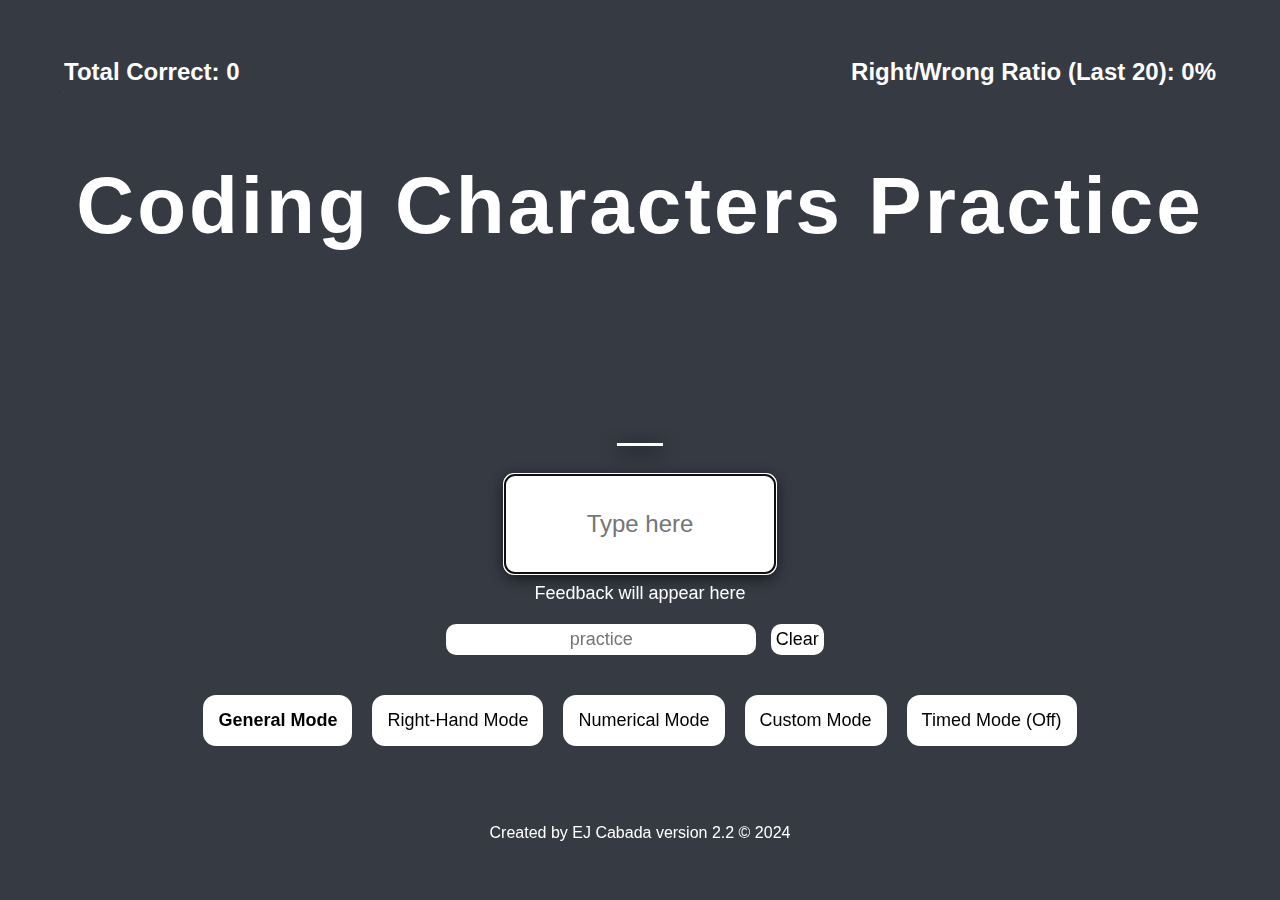
<file: index.html>
<!DOCTYPE html>
<html lang="en">
  <head>
    <meta charset="UTF-8" />
    <meta name="viewport" content="width=device-width, initial-scale=1.0" />
    <link rel="stylesheet" href="style.css" />
    <title>Coding Char Practice</title>
    <link rel="icon" href="icon.ico" type="image/x-icon" />
  </head>
  <body>
    <div id="titlebar">
      <div id="statsbar">
        <div id="stats">Total Correct: 0</div>
        <div id="stats2">Right/Wrong Ratio (Last 20): 0%</div>
      </div>
      <h1>Coding Characters Practice</h1>
    </div>
    <div id="container">
      <div id="maincontent">
        <div id="symbol"></div>
        <input type="text" id="inputBox" placeholder="Type here" autofocus />
        <div id="errorMessage"></div>
      </div>
      <div>
        <input type="text" id="inputBox2" placeholder="practice" autofocus />
        <button id="clearButton">Clear</button>
      </div>
      <div id="mode">
        <button
          id="general"
          onclick="switchMode('general')"
          style="font-weight: 700"
        >
          General Mode
        </button>
        <button id="rightHand" onclick="switchMode('rightHand')">
          Right-Hand Mode
        </button>
        <button id="numerical" onclick="switchMode('numerical')">
          Numerical Mode
        </button>
        <button id="customMode" onclick="openModal()">Custom Mode</button>

        <dialog id="customDialog">
          <h2>Create Custom Mode</h2>
          <label for="homeKeys">Home Keys:</label>
          <input
            type="text"
            id="homeKeys"
            placeholder="e.g., asdfjkl;"
            required
          />

          <label for="charKeys">Character Keys:</label>
          <input
            type="text"
            id="charKeys"
            placeholder="e.g., =+[];'/"
            required
          />

          <button class="dbutton" id="createCustomMode">Create</button>
          <button class="dbutton" id="cancelCustomMode">Cancel</button>
        </dialog>
        <button id="timedMode" onclick="toggleTimedMode()">
          Timed Mode (Off)
        </button>
      </div>
    </div>
    <footer><p>Created by EJ Cabada version 2.2 © 2024</p></footer>
    <script src="script.js"></script>
  </body>
</html>
</file>
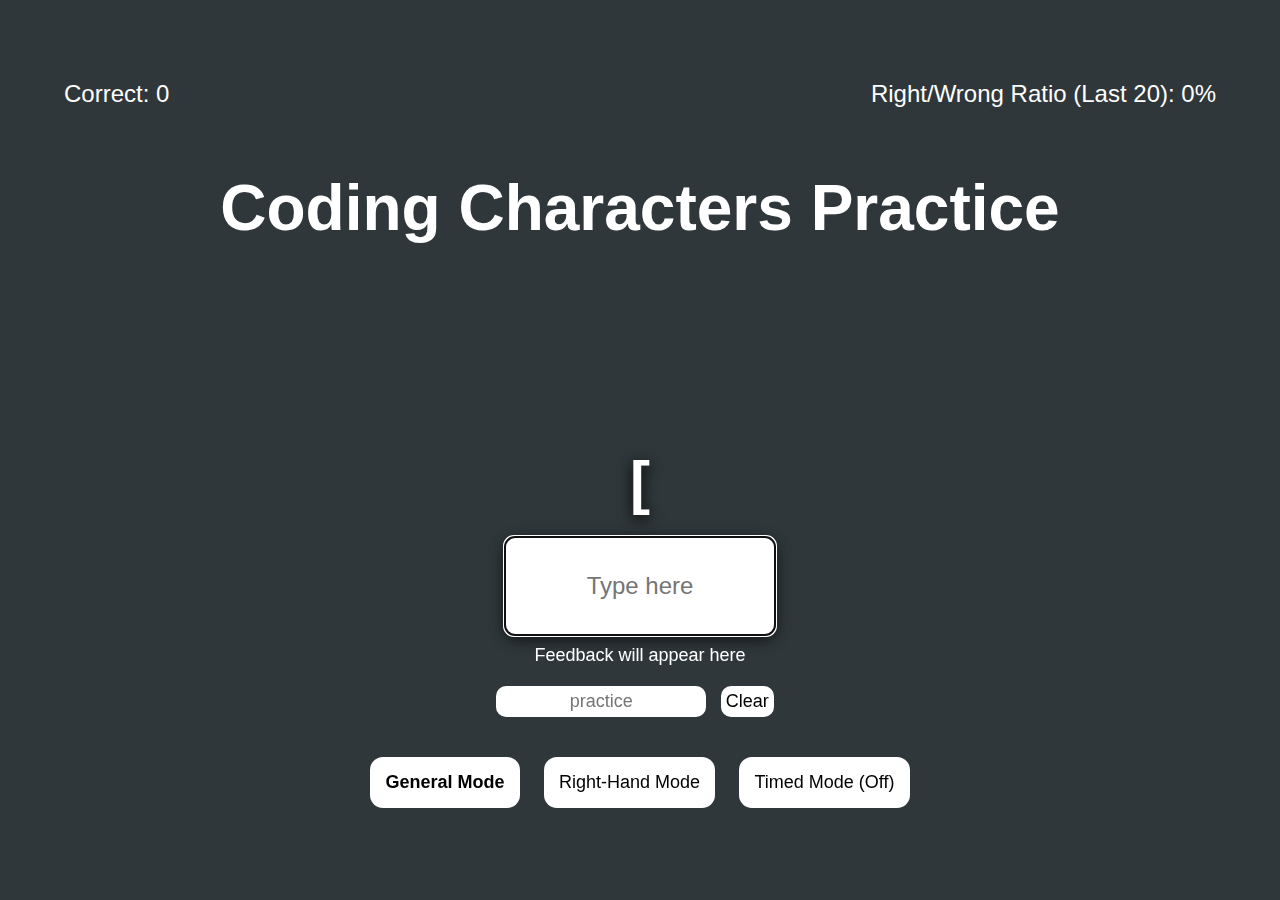
<file: main.html>
<!DOCTYPE html>
<html lang="en">
  <head>
    <meta charset="UTF-8" />
    <meta name="viewport" content="width=device-width, initial-scale=1.0" />
    <title>Typing Practice</title>
    <style>
      body {
        font-family: Arial, sans-serif;
        background-color: rgb(47, 55, 58);
        display: flex;
        flex-direction: column;
        align-items: center;
        height: 100vh;
        margin: 0;
        color: white;
      }

      h1 {
        font-size: 4em;
      }
      #titlebar {
        position: static;
        width: 90%;
        margin: 5em 5em;
        display: flex;
        flex-direction: column;
        justify-content: space-between;
        align-content: space-between;
        align-items: center;
      }

      #statsbar {
        width: 100%;
        display: flex;
        flex-direction: row;
        justify-content: space-between;
        align-content: space-between;
      }

      #container {
        display: flex;
        flex-direction: column;
        align-items: center;
        justify-content: space-around;
        align-content: space-around;
        height: 100%;
        margin: 5em;
      }
      #stats,
      #stats2,
      #spacer {
        font-size: 24px;
        margin-bottom: 20px;
        max-width: 15em;
      }

      #stats2 {
        text-align: right;
        transition: color 0.3s ease-in-out; /* Add transition for smooth color change */
      }
      #maincontent {
        display: flex;
        flex-direction: column;
        align-items: center;
      }
      #symbol {
        font-size: 60px;
        margin-bottom: 20px;
        font-weight: 700;
        text-shadow: rgb(0, 0, 0) 0px 4px 15px;
        transition: opacity 0.3s ease-in-out; /* Add transition for smooth fade */
      }
      input {
        font-size: 24px;
        padding: 35px;
        width: 200px;
        text-align: center;
        border-radius: 10px;
        border: none;
      }

      #inputBox {
        box-shadow: rgba(0, 0, 0, 0.733) 0px 4px 15px;
      }

      #inputBox2 {
        font-size: 18px;
        padding: 5px;
        width: 200px;
        text-align: center;
        border-radius: 10px;
        border: none;
      }

      #clearButton {
        font-size: 18px;
        padding: 5px;
        width: fit-content;
        text-align: center;
        border-radius: 10px;
        border: none;
      }

      #errorMessage {
        margin-top: 10px;
        color: rgb(255, 115, 115);
        font-size: 18px;
      }
      button {
        margin-top: 20px;
        font-size: 18px;
        padding: 15px;
        margin: 20px 10px;
        border: none;
        border-radius: 13px;
        background-color: white;
      }
    </style>
  </head>
  <body>
    <div id="titlebar">
      <div id="statsbar">
        <div id="stats">Correct: 0</div>
        <div id="stats2">Right/Wrong Ratio (Last 20): 0%</div>
      </div>
      <h1>Coding Characters Practice</h1>
    </div>
    <div id="container">
      <div id="maincontent">
        <div id="symbol"></div>
        <input type="text" id="inputBox" placeholder="Type here" autofocus />
        <div id="errorMessage"></div>
      </div>
      <div>
        <input type="text" id="inputBox2" placeholder="practice" autofocus />
        <button id="clearButton">Clear</button>
      </div>
      <div id="mode">
        <button
          id="general"
          onclick="switchMode('general')"
          style="font-weight: 700"
        >
          General Mode
        </button>
        <button id="rightHand" onclick="switchMode('rightHand')">
          Right-Hand Mode
        </button>
        <button id="timedMode" onclick="toggleTimedMode()">
          Timed Mode (Off)
        </button>
      </div>
    </div>

    <script>
      const generalSymbols = '=+-_()*&&!@:"{}[]/?.';
      const generalHomeRow = "asdfjkl;";
      const rightHandSymbols = "()p_-=+[{]}\"';:?/";
      const rightHandHomeRow = "l;";

      let currentSetSymbols = generalSymbols;
      let currentSetHomeRow = generalHomeRow;

      let alternateFlag = true; // true = symbols, false = home row
      let correctCount = 0;
      let characterCount = 0;
      let currentIndex = 0;
      let last20Attempts = [];

      function getRandomCharacter(set) {
        const randomIndex = Math.floor(Math.random() * set.length);
        return set[randomIndex];
      }

      function updateSymbol() {
        const symbolDiv = document.getElementById("symbol");
        symbolDiv.style.opacity = 0; // Briefly hide the symbol

        setTimeout(() => {
          const setToUse = alternateFlag
            ? currentSetSymbols
            : currentSetHomeRow;
          currentIndex = getRandomCharacter(setToUse);
          symbolDiv.innerText = currentIndex;
          symbolDiv.style.opacity = 1; // Show the symbol again
          document.getElementById("inputBox").value = "";
          document.getElementById("errorMessage").innerText =
            "Feedback will appear here";
          document.getElementById("errorMessage").style.color = "white";
        }, 300); // Adjust timing as needed
      }

      function updateStats() {
        const correctAttempts = last20Attempts.filter(
          (attempt) => attempt === true
        ).length;
        const totalAttempts = last20Attempts.length;
        const ratio =
          totalAttempts > 0 ? (correctAttempts / totalAttempts) * 100 : 0;
        document.getElementById("stats").innerText = `Correct: ${correctCount}`;
        // document.getElementById(
        //   "stats2"
        // ).innerText = `Right/Wrong Ratio (Last 20): ${ratio.toFixed(2)}%`;

        const stats2Div = document.getElementById("stats2");
        stats2Div.innerText = `Right/Wrong Ratio (Last 20): ${ratio.toFixed(
          2
        )}%`;

        // Change color based on ratio
        if (ratio == 0) {
          stats2Div.style.color = "rgb(256, 256, 256)";
        } else if (ratio < 60) {
          stats2Div.style.color = "rgb(255, 115, 115)";
        } else if (ratio >= 60 && ratio <= 80) {
          stats2Div.style.color = "rgb(255, 226, 110)";
        } else {
          stats2Div.style.color = "rgb(114, 237, 124)";
        }
      }

      function trackAttempt(success) {
        last20Attempts.push(success);
        if (last20Attempts.length > 20) {
          last20Attempts.shift(); // Keep only the last 20 attempts
        }
        updateStats();
      }

      document
        .getElementById("inputBox")
        .addEventListener("input", function () {
          const input = this.value;
          const currentSymbol = document.getElementById("symbol").innerText;

          if (input === currentSymbol) {
            correctCount++;
            characterCount++;
            trackAttempt(true);
            alternateFlag = !alternateFlag;
            this.style.backgroundColor = "rgb(114, 237, 124)"; // Flash green
            setTimeout(() => {
              this.style.backgroundColor = "white"; // Reset color
            }, 100); // Adjust timing as needed
            updateSymbol();
          } else {
            this.value = ""; // Clear input field on incorrect input
            document.getElementById(
              "errorMessage"
            ).innerText = `Input character was: ${input}`;
            document.getElementById("errorMessage").style.color =
              "rgb(255, 75, 75)";
            trackAttempt(false);
          }
        });

      function switchMode(mode) {
        resetStats(); // Reset stats on mode change
        if (mode === "general") {
          currentSetSymbols = generalSymbols;
          currentSetHomeRow = generalHomeRow;
          document.getElementById("rightHand").style.fontWeight = "400";
          document.getElementById("general").style.fontWeight = "700";
        } else if (mode === "rightHand") {
          currentSetSymbols = rightHandSymbols;
          currentSetHomeRow = rightHandHomeRow;
          document.getElementById("general").style.fontWeight = "400";
          document.getElementById("rightHand").style.fontWeight = "700";
        }
        updateSymbol(); // Start with the new mode
      }

      function resetStats() {
        correctCount = 0;
        characterCount = 0;
        last20Attempts = [];
        updateStats();
      }

      document
        .getElementById("clearButton")
        .addEventListener("click", function () {
          document.getElementById("inputBox2").value = "";
        });

      // Initialize with the first symbol
      updateSymbol();

      let timerInterval;
      let timeLeft = 60;
      let timedMode = false;
      let timerStarted = false; // Flag to check if the timer has started

      function toggleTimedMode() {
        timedMode = !timedMode;
        const timedModeButton = document.getElementById("timedMode");

        if (timedMode) {
          timedModeButton.innerText = "Timed Mode (60)";
          resetStats(); // Reset stats when starting timed mode
          timeLeft = 60; // Reset time left
          timerStarted = false; // Reset timerStarted flag
        } else {
          timedModeButton.innerText = "Timed Mode (Off)";
          clearInterval(timerInterval); // Stop the timer
          timeLeft = 60; // Reset time left
          timerStarted = false; // Reset timerStarted flag
        }
      }

      function startTimer() {
        timerInterval = setInterval(() => {
          timeLeft--;
          document.getElementById(
            "timedMode"
          ).innerText = `Timed Mode (${timeLeft})`;

          if (timeLeft <= 0) {
            clearInterval(timerInterval);
            alert("Time's up!");
            toggleTimedMode(); // Turn off timed mode
          }
        }, 1000);
      }

      document
        .getElementById("inputBox")
        .addEventListener("input", function () {
          // ... (your existing input event listener code) ...

          if (timedMode && !timerStarted) {
            startTimer();
            timerStarted = true;
          }
        });
    </script>
  </body>
</html>
</file>
<file: style.css>
body {
  font-family: Arial, sans-serif;
  background-color: rgb(53, 58, 67);
  display: flex;
  flex-direction: column;
  align-items: center;
  justify-content: space-evenly;
  height: 100vh;
  min-height: 500px;
  margin: auto;
  color: white;
  max-width: 2000px;
}

h1 {
  font-size: 5em;
  letter-spacing: 3px;
  text-align: center;
}
#titlebar {
  position: static;
  width: 90%;
  margin: 1em 5em;
  display: flex;
  flex-direction: column;
  justify-content: space-between;
  align-content: space-between;
  align-items: center;
}

#statsbar {
  width: 100%;
  display: flex;
  flex-direction: row;
  justify-content: space-between;
  align-content: space-between;
}

#container {
  display: flex;
  flex-direction: column;
  align-items: center;
  justify-content: space-around;
  align-content: space-around;
  height: fit-content;
  margin: 0 1em;
}
#stats,
#stats2,
#spacer {
  font-size: 24px;
  font-weight: 700;
  margin-bottom: 20px;
  max-width: 17em;
}

#stats2 {
  text-align: right;
  transition: color 0.3s ease-in-out; /* Add transition for smooth color change */
}
#maincontent {
  display: flex;
  flex-direction: column;
  align-items: center;
}
#symbol {
  font-size: 5em;
  margin-bottom: 20px;
  font-weight: 700;
  text-shadow: rgb(0, 0, 0) 0px 4px 18px;
  transition: opacity 0.3s ease-in-out; /* Add transition for smooth fade */
}
input {
  font-size: 24px;
  padding: 35px;
  width: 200px;
  text-align: center;
  border-radius: 10px;
  border: none;
}

#inputBox {
  box-shadow: rgba(0, 0, 0, 0.733) 0px 4px 15px;
}

#inputBox2 {
  font-size: 18px;
  padding: 5px;
  min-width: 300px;
  text-align: center;
  border-radius: 10px;
  border: none;
}

#clearButton {
  font-size: 18px;
  padding: 5px;
  width: fit-content;
  text-align: center;
  border-radius: 10px;
  border: none;
}

#errorMessage {
  margin-top: 10px;
  color: rgb(255, 115, 115);
  font-size: 18px;
}

#mode {
  display: flex;
  flex-direction: row;
  justify-content: center;
}

button {
  margin-top: 20px;
  font-size: 18px;
  padding: 15px;
  margin: 20px 10px;
  border: none;
  border-radius: 13px;
  background-color: white;
}

#customDialog {
  border-radius: 20px;
  background-color: rgb(235, 235, 235);
  box-shadow: 0px 0px 200px 40px rgb(0, 0, 0);
}

dialog::backdrop {
  background-color: rgba(0, 0, 0, 0.592);
}

#charKeys {
  font-size: 1em;
  padding: .5em;
}

#homeKeys {
  font-size: 1em;
  padding: .5em;
}

.dbutton  {
  padding: .5em;
  transition: opacity 0.3s ease-in-out;
}

.dbutton:hover  {
  background-color: rgba(0, 0, 0, 0.093);
  transition: opacity 0.3s ease-in-out;
}
</file>
